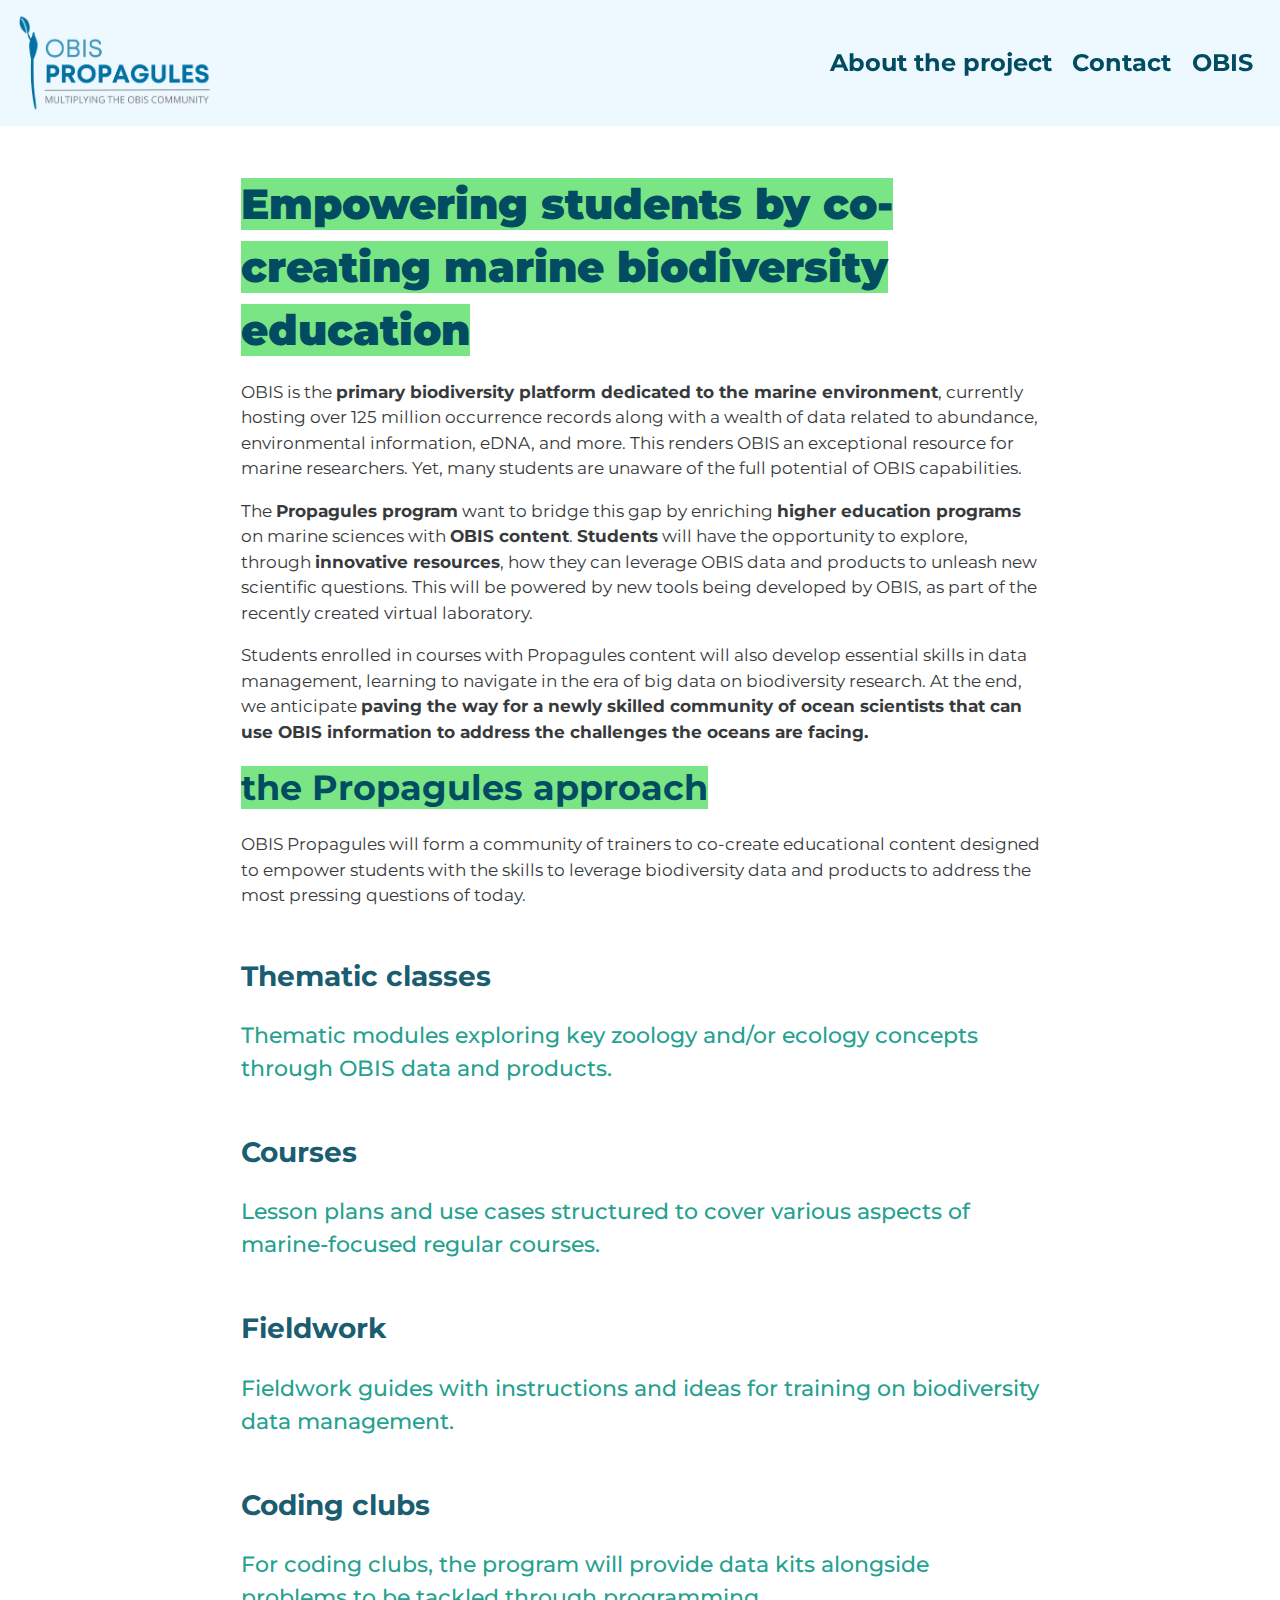
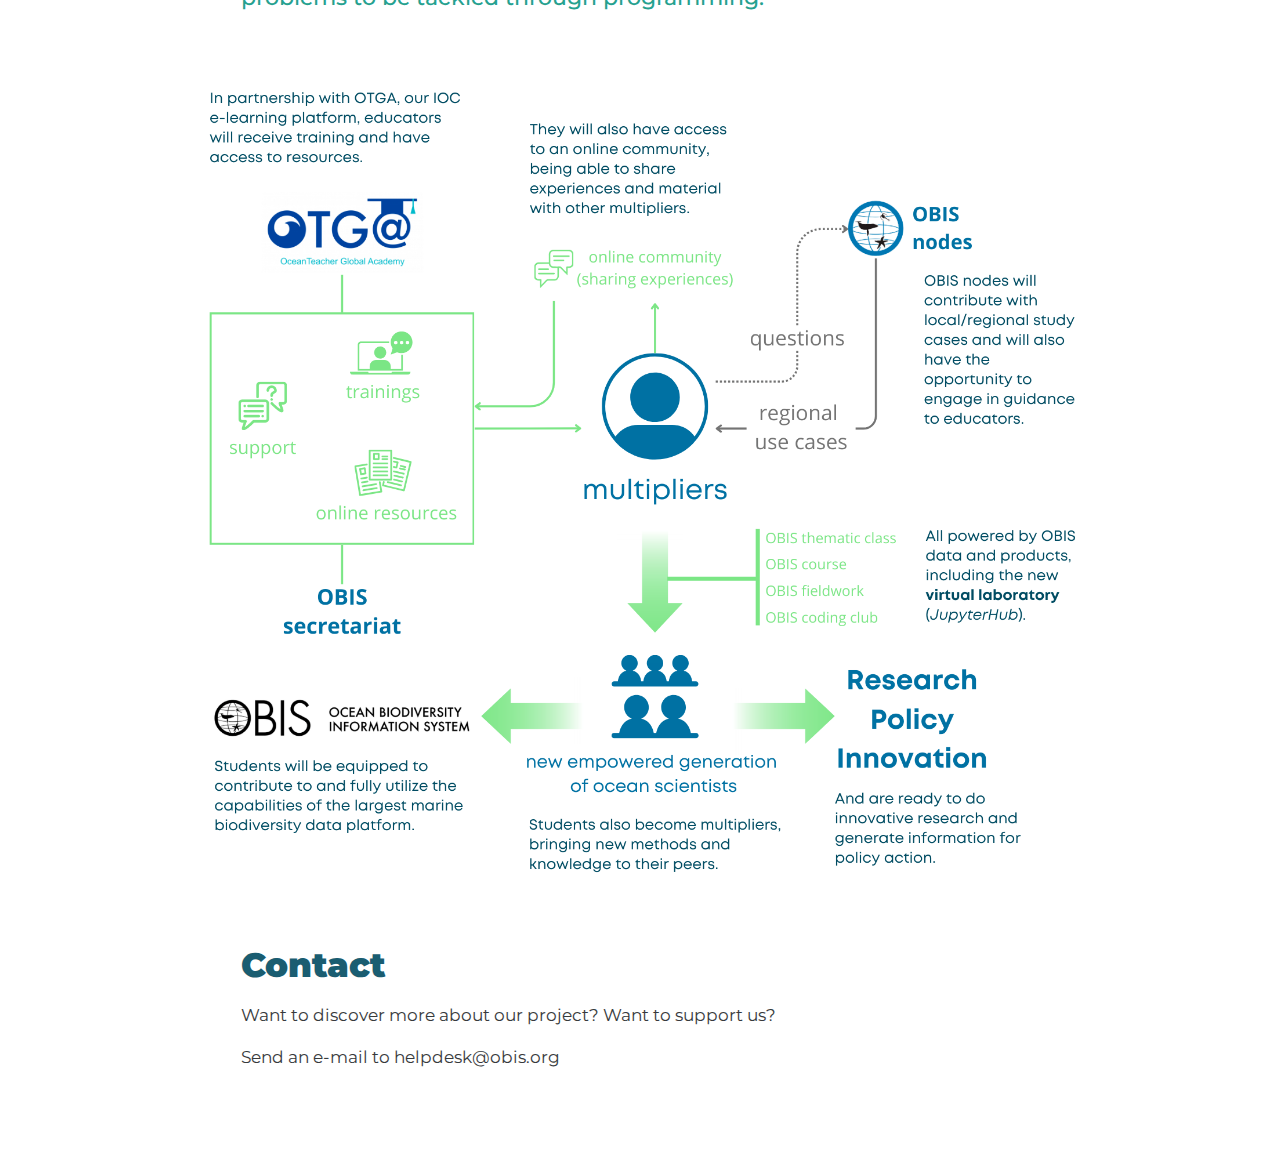
<file: docs/index.html>
<!DOCTYPE html>
<html xmlns="http://www.w3.org/1999/xhtml" lang="en" xml:lang="en"><head>

<meta charset="utf-8">
<meta name="generator" content="quarto-1.3.450">

<meta name="viewport" content="width=device-width, initial-scale=1.0, user-scalable=yes">


<title>propagules - Dynamic learning for a new vision over marine biodiversity</title>
<style>
code{white-space: pre-wrap;}
span.smallcaps{font-variant: small-caps;}
div.columns{display: flex; gap: min(4vw, 1.5em);}
div.column{flex: auto; overflow-x: auto;}
div.hanging-indent{margin-left: 1.5em; text-indent: -1.5em;}
ul.task-list{list-style: none;}
ul.task-list li input[type="checkbox"] {
  width: 0.8em;
  margin: 0 0.8em 0.2em -1em; /* quarto-specific, see https://github.com/quarto-dev/quarto-cli/issues/4556 */ 
  vertical-align: middle;
}
</style>


<script src="site_libs/quarto-nav/quarto-nav.js"></script>
<script src="site_libs/quarto-nav/headroom.min.js"></script>
<script src="site_libs/clipboard/clipboard.min.js"></script>
<script src="site_libs/quarto-html/quarto.js"></script>
<script src="site_libs/quarto-html/popper.min.js"></script>
<script src="site_libs/quarto-html/tippy.umd.min.js"></script>
<script src="site_libs/quarto-html/anchor.min.js"></script>
<link href="site_libs/quarto-html/tippy.css" rel="stylesheet">
<link href="site_libs/quarto-html/quarto-syntax-highlighting.css" rel="stylesheet" id="quarto-text-highlighting-styles">
<script src="site_libs/bootstrap/bootstrap.min.js"></script>
<link href="site_libs/bootstrap/bootstrap-icons.css" rel="stylesheet">
<link href="site_libs/bootstrap/bootstrap.min.css" rel="stylesheet" id="quarto-bootstrap" data-mode="light">
<script id="quarto-search-options" type="application/json">{
  "language": {
    "search-no-results-text": "No results",
    "search-matching-documents-text": "matching documents",
    "search-copy-link-title": "Copy link to search",
    "search-hide-matches-text": "Hide additional matches",
    "search-more-match-text": "more match in this document",
    "search-more-matches-text": "more matches in this document",
    "search-clear-button-title": "Clear",
    "search-detached-cancel-button-title": "Cancel",
    "search-submit-button-title": "Submit",
    "search-label": "Search"
  }
}</script>
<link rel="preconnect" href="https://fonts.googleapis.com">
<link rel="preconnect" href="https://fonts.gstatic.com" crossorigin="">
<link href="https://fonts.googleapis.com/css2?family=Montserrat:ital,wght@0,100..900;1,100..900&amp;display=swap" rel="stylesheet">


<link rel="stylesheet" href="styles.css">
</head>

<body class="nav-fixed fullcontent">

<div id="quarto-search-results"></div>
  <header id="quarto-header" class="headroom fixed-top">
    <nav class="navbar navbar-expand-lg navbar-dark ">
      <div class="navbar-container container-fluid">
      <div class="navbar-brand-container">
    <a href="./index.html" class="navbar-brand navbar-brand-logo">
    <img src="./images/propagules_logo.png" alt="" class="navbar-logo">
    </a>
    <a class="navbar-brand" href="./index.html">
    <span class="navbar-title">propagules</span>
    </a>
  </div>
          <button class="navbar-toggler" type="button" data-bs-toggle="collapse" data-bs-target="#navbarCollapse" aria-controls="navbarCollapse" aria-expanded="false" aria-label="Toggle navigation" onclick="if (window.quartoToggleHeadroom) { window.quartoToggleHeadroom(); }">
  <span class="navbar-toggler-icon"></span>
</button>
          <div class="collapse navbar-collapse" id="navbarCollapse">
            <ul class="navbar-nav navbar-nav-scroll ms-auto">
  <li class="nav-item">
    <a class="nav-link active" href="./index.html" rel="" target="" aria-current="page">
 <span class="menu-text">About the project</span></a>
  </li>  
  <li class="nav-item">
    <a class="nav-link" href="./index.html#contact" rel="" target="">
 <span class="menu-text">Contact</span></a>
  </li>  
  <li class="nav-item">
    <a class="nav-link" href="https://www.obis.org" rel="" target="">
 <span class="menu-text">OBIS</span></a>
  </li>  
</ul>
            <div class="quarto-navbar-tools">
</div>
          </div> <!-- /navcollapse -->
      </div> <!-- /container-fluid -->
    </nav>
</header>
<!-- content -->
<div id="quarto-content" class="quarto-container page-columns page-rows-contents page-layout-article page-navbar">
<!-- sidebar -->
<!-- margin-sidebar -->
    
<!-- main -->
<main class="content page-columns page-full" id="quarto-document-content">

<header id="title-block-header" class="quarto-title-block default">
<div class="quarto-title">
<h1 class="title">Dynamic learning for a new vision over marine biodiversity</h1>
</div>



<div class="quarto-title-meta">

    
  
    
  </div>
  

</header>

<p><span class="alt-title-highlight">Empowering students by co-creating marine biodiversity education<span></span></span></p>
<p>OBIS is the <strong>primary biodiversity platform dedicated to the marine environment</strong>, currently hosting over 125 million occurrence records along with a wealth of data related to abundance, environmental information, eDNA, and more. This renders OBIS an exceptional resource for marine researchers. Yet, many students are unaware of the full potential of OBIS capabilities.</p>
<p>The <strong>Propagules program</strong> want to bridge this gap by enriching <strong>higher education programs</strong> on marine sciences with <strong>OBIS content</strong>. <strong>Students</strong> will have the opportunity to explore, through <strong>innovative resources</strong>, how they can leverage OBIS data and products to unleash new scientific questions. This will be powered by new tools being developed by OBIS, as part of the recently created virtual laboratory.</p>
<p>Students enrolled in courses with Propagules content will also develop essential skills in data management, learning to navigate in the era of big data on biodiversity research. At the end, we anticipate <strong>paving the way for a newly skilled community of ocean scientists that can use OBIS information to address the challenges the oceans are facing.</strong></p>
<p><span class="sub-title-highlight">the Propagules approach</span></p>
<p>OBIS Propagules will form a community of trainers to co-create educational content designed to empower students with the skills to leverage biodiversity data and products to address the most pressing questions of today.</p>
<section id="thematic-classes" class="level2">
<h2 class="anchored" data-anchor-id="thematic-classes">Thematic classes</h2>
<p><span class="sub-text">Thematic modules exploring key zoology and/or ecology concepts through OBIS data and products.</span></p>
</section>
<section id="courses" class="level2">
<h2 class="anchored" data-anchor-id="courses">Courses</h2>
<p><span class="sub-text">Lesson plans and use cases structured to cover various aspects of marine-focused regular courses.</span></p>
</section>
<section id="fieldwork" class="level2">
<h2 class="anchored" data-anchor-id="fieldwork">Fieldwork</h2>
<p><span class="sub-text">Fieldwork guides with instructions and ideas for training on biodiversity data management.</span></p>
</section>
<section id="coding-clubs" class="level2 page-columns page-full">
<h2 class="anchored" data-anchor-id="coding-clubs">Coding clubs</h2>
<p><span class="sub-text">For coding clubs, the program will provide data kits alongside problems to be tackled through programming.</span></p>
<p><br></p>
<div class="column-body-outset">
<p><img src="images/prop_approach.png" class="img-fluid"></p>
</div>
</section>
<section id="contact" class="level1">
<h1>Contact</h1>
<p>Want to discover more about our project? Want to support us?</p>
<p>Send an e-mail to helpdesk@obis.org</p>


</section>

</main> <!-- /main -->
<script id="quarto-html-after-body" type="application/javascript">
window.document.addEventListener("DOMContentLoaded", function (event) {
  const toggleBodyColorMode = (bsSheetEl) => {
    const mode = bsSheetEl.getAttribute("data-mode");
    const bodyEl = window.document.querySelector("body");
    if (mode === "dark") {
      bodyEl.classList.add("quarto-dark");
      bodyEl.classList.remove("quarto-light");
    } else {
      bodyEl.classList.add("quarto-light");
      bodyEl.classList.remove("quarto-dark");
    }
  }
  const toggleBodyColorPrimary = () => {
    const bsSheetEl = window.document.querySelector("link#quarto-bootstrap");
    if (bsSheetEl) {
      toggleBodyColorMode(bsSheetEl);
    }
  }
  toggleBodyColorPrimary();  
  const icon = "";
  const anchorJS = new window.AnchorJS();
  anchorJS.options = {
    placement: 'right',
    icon: icon
  };
  anchorJS.add('.anchored');
  const isCodeAnnotation = (el) => {
    for (const clz of el.classList) {
      if (clz.startsWith('code-annotation-')) {                     
        return true;
      }
    }
    return false;
  }
  const clipboard = new window.ClipboardJS('.code-copy-button', {
    text: function(trigger) {
      const codeEl = trigger.previousElementSibling.cloneNode(true);
      for (const childEl of codeEl.children) {
        if (isCodeAnnotation(childEl)) {
          childEl.remove();
        }
      }
      return codeEl.innerText;
    }
  });
  clipboard.on('success', function(e) {
    // button target
    const button = e.trigger;
    // don't keep focus
    button.blur();
    // flash "checked"
    button.classList.add('code-copy-button-checked');
    var currentTitle = button.getAttribute("title");
    button.setAttribute("title", "Copied!");
    let tooltip;
    if (window.bootstrap) {
      button.setAttribute("data-bs-toggle", "tooltip");
      button.setAttribute("data-bs-placement", "left");
      button.setAttribute("data-bs-title", "Copied!");
      tooltip = new bootstrap.Tooltip(button, 
        { trigger: "manual", 
          customClass: "code-copy-button-tooltip",
          offset: [0, -8]});
      tooltip.show();    
    }
    setTimeout(function() {
      if (tooltip) {
        tooltip.hide();
        button.removeAttribute("data-bs-title");
        button.removeAttribute("data-bs-toggle");
        button.removeAttribute("data-bs-placement");
      }
      button.setAttribute("title", currentTitle);
      button.classList.remove('code-copy-button-checked');
    }, 1000);
    // clear code selection
    e.clearSelection();
  });
  function tippyHover(el, contentFn) {
    const config = {
      allowHTML: true,
      content: contentFn,
      maxWidth: 500,
      delay: 100,
      arrow: false,
      appendTo: function(el) {
          return el.parentElement;
      },
      interactive: true,
      interactiveBorder: 10,
      theme: 'quarto',
      placement: 'bottom-start'
    };
    window.tippy(el, config); 
  }
  const noterefs = window.document.querySelectorAll('a[role="doc-noteref"]');
  for (var i=0; i<noterefs.length; i++) {
    const ref = noterefs[i];
    tippyHover(ref, function() {
      // use id or data attribute instead here
      let href = ref.getAttribute('data-footnote-href') || ref.getAttribute('href');
      try { href = new URL(href).hash; } catch {}
      const id = href.replace(/^#\/?/, "");
      const note = window.document.getElementById(id);
      return note.innerHTML;
    });
  }
      let selectedAnnoteEl;
      const selectorForAnnotation = ( cell, annotation) => {
        let cellAttr = 'data-code-cell="' + cell + '"';
        let lineAttr = 'data-code-annotation="' +  annotation + '"';
        const selector = 'span[' + cellAttr + '][' + lineAttr + ']';
        return selector;
      }
      const selectCodeLines = (annoteEl) => {
        const doc = window.document;
        const targetCell = annoteEl.getAttribute("data-target-cell");
        const targetAnnotation = annoteEl.getAttribute("data-target-annotation");
        const annoteSpan = window.document.querySelector(selectorForAnnotation(targetCell, targetAnnotation));
        const lines = annoteSpan.getAttribute("data-code-lines").split(",");
        const lineIds = lines.map((line) => {
          return targetCell + "-" + line;
        })
        let top = null;
        let height = null;
        let parent = null;
        if (lineIds.length > 0) {
            //compute the position of the single el (top and bottom and make a div)
            const el = window.document.getElementById(lineIds[0]);
            top = el.offsetTop;
            height = el.offsetHeight;
            parent = el.parentElement.parentElement;
          if (lineIds.length > 1) {
            const lastEl = window.document.getElementById(lineIds[lineIds.length - 1]);
            const bottom = lastEl.offsetTop + lastEl.offsetHeight;
            height = bottom - top;
          }
          if (top !== null && height !== null && parent !== null) {
            // cook up a div (if necessary) and position it 
            let div = window.document.getElementById("code-annotation-line-highlight");
            if (div === null) {
              div = window.document.createElement("div");
              div.setAttribute("id", "code-annotation-line-highlight");
              div.style.position = 'absolute';
              parent.appendChild(div);
            }
            div.style.top = top - 2 + "px";
            div.style.height = height + 4 + "px";
            let gutterDiv = window.document.getElementById("code-annotation-line-highlight-gutter");
            if (gutterDiv === null) {
              gutterDiv = window.document.createElement("div");
              gutterDiv.setAttribute("id", "code-annotation-line-highlight-gutter");
              gutterDiv.style.position = 'absolute';
              const codeCell = window.document.getElementById(targetCell);
              const gutter = codeCell.querySelector('.code-annotation-gutter');
              gutter.appendChild(gutterDiv);
            }
            gutterDiv.style.top = top - 2 + "px";
            gutterDiv.style.height = height + 4 + "px";
          }
          selectedAnnoteEl = annoteEl;
        }
      };
      const unselectCodeLines = () => {
        const elementsIds = ["code-annotation-line-highlight", "code-annotation-line-highlight-gutter"];
        elementsIds.forEach((elId) => {
          const div = window.document.getElementById(elId);
          if (div) {
            div.remove();
          }
        });
        selectedAnnoteEl = undefined;
      };
      // Attach click handler to the DT
      const annoteDls = window.document.querySelectorAll('dt[data-target-cell]');
      for (const annoteDlNode of annoteDls) {
        annoteDlNode.addEventListener('click', (event) => {
          const clickedEl = event.target;
          if (clickedEl !== selectedAnnoteEl) {
            unselectCodeLines();
            const activeEl = window.document.querySelector('dt[data-target-cell].code-annotation-active');
            if (activeEl) {
              activeEl.classList.remove('code-annotation-active');
            }
            selectCodeLines(clickedEl);
            clickedEl.classList.add('code-annotation-active');
          } else {
            // Unselect the line
            unselectCodeLines();
            clickedEl.classList.remove('code-annotation-active');
          }
        });
      }
  const findCites = (el) => {
    const parentEl = el.parentElement;
    if (parentEl) {
      const cites = parentEl.dataset.cites;
      if (cites) {
        return {
          el,
          cites: cites.split(' ')
        };
      } else {
        return findCites(el.parentElement)
      }
    } else {
      return undefined;
    }
  };
  var bibliorefs = window.document.querySelectorAll('a[role="doc-biblioref"]');
  for (var i=0; i<bibliorefs.length; i++) {
    const ref = bibliorefs[i];
    const citeInfo = findCites(ref);
    if (citeInfo) {
      tippyHover(citeInfo.el, function() {
        var popup = window.document.createElement('div');
        citeInfo.cites.forEach(function(cite) {
          var citeDiv = window.document.createElement('div');
          citeDiv.classList.add('hanging-indent');
          citeDiv.classList.add('csl-entry');
          var biblioDiv = window.document.getElementById('ref-' + cite);
          if (biblioDiv) {
            citeDiv.innerHTML = biblioDiv.innerHTML;
          }
          popup.appendChild(citeDiv);
        });
        return popup.innerHTML;
      });
    }
  }
});
</script>
</div> <!-- /content -->



</body></html>
</file>
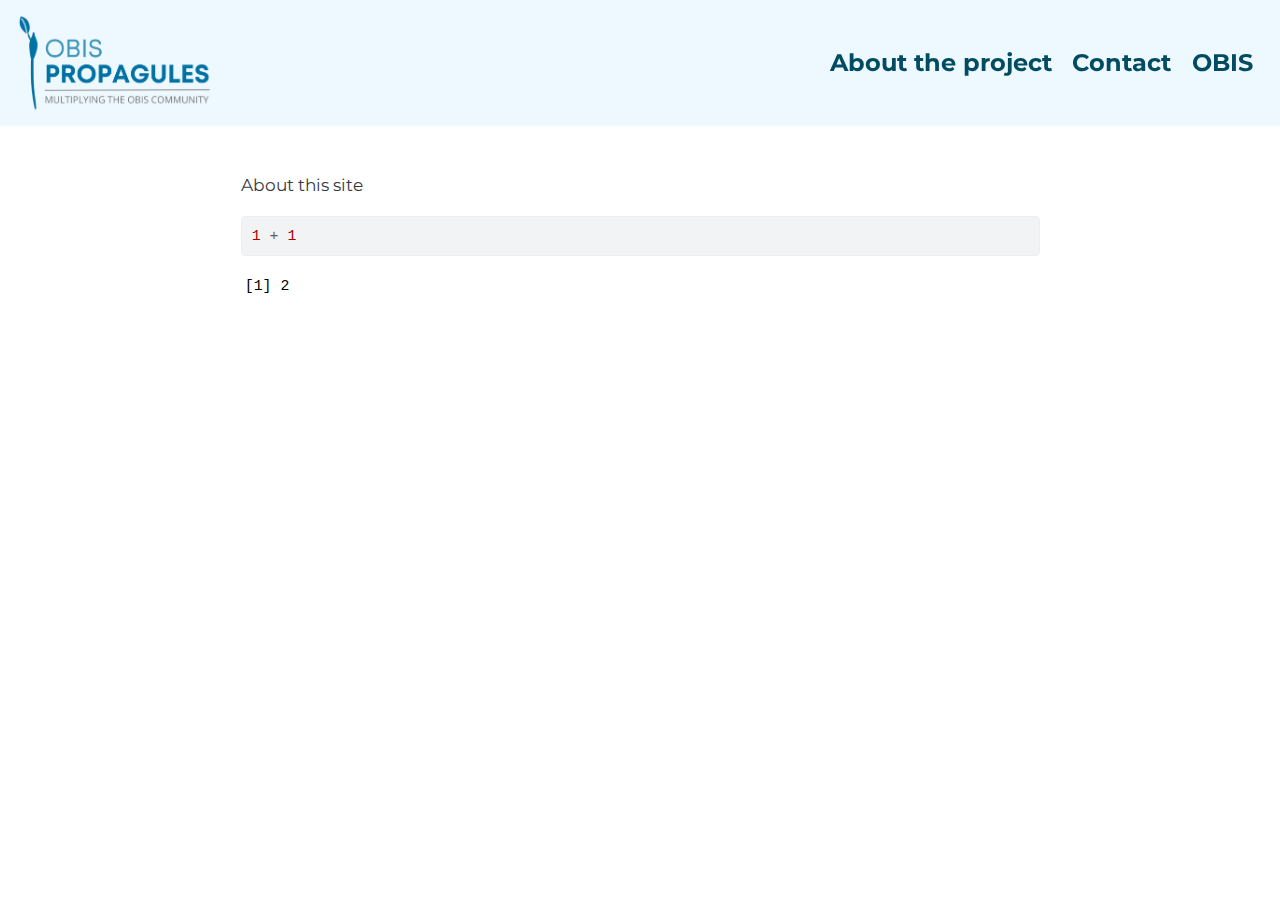
<file: docs/about.html>
<!DOCTYPE html>
<html xmlns="http://www.w3.org/1999/xhtml" lang="en" xml:lang="en"><head>

<meta charset="utf-8">
<meta name="generator" content="quarto-1.3.450">

<meta name="viewport" content="width=device-width, initial-scale=1.0, user-scalable=yes">


<title>propagules - About</title>
<style>
code{white-space: pre-wrap;}
span.smallcaps{font-variant: small-caps;}
div.columns{display: flex; gap: min(4vw, 1.5em);}
div.column{flex: auto; overflow-x: auto;}
div.hanging-indent{margin-left: 1.5em; text-indent: -1.5em;}
ul.task-list{list-style: none;}
ul.task-list li input[type="checkbox"] {
  width: 0.8em;
  margin: 0 0.8em 0.2em -1em; /* quarto-specific, see https://github.com/quarto-dev/quarto-cli/issues/4556 */ 
  vertical-align: middle;
}
/* CSS for syntax highlighting */
pre > code.sourceCode { white-space: pre; position: relative; }
pre > code.sourceCode > span { display: inline-block; line-height: 1.25; }
pre > code.sourceCode > span:empty { height: 1.2em; }
.sourceCode { overflow: visible; }
code.sourceCode > span { color: inherit; text-decoration: inherit; }
div.sourceCode { margin: 1em 0; }
pre.sourceCode { margin: 0; }
@media screen {
div.sourceCode { overflow: auto; }
}
@media print {
pre > code.sourceCode { white-space: pre-wrap; }
pre > code.sourceCode > span { text-indent: -5em; padding-left: 5em; }
}
pre.numberSource code
  { counter-reset: source-line 0; }
pre.numberSource code > span
  { position: relative; left: -4em; counter-increment: source-line; }
pre.numberSource code > span > a:first-child::before
  { content: counter(source-line);
    position: relative; left: -1em; text-align: right; vertical-align: baseline;
    border: none; display: inline-block;
    -webkit-touch-callout: none; -webkit-user-select: none;
    -khtml-user-select: none; -moz-user-select: none;
    -ms-user-select: none; user-select: none;
    padding: 0 4px; width: 4em;
  }
pre.numberSource { margin-left: 3em;  padding-left: 4px; }
div.sourceCode
  {   }
@media screen {
pre > code.sourceCode > span > a:first-child::before { text-decoration: underline; }
}
</style>


<script src="site_libs/quarto-nav/quarto-nav.js"></script>
<script src="site_libs/quarto-nav/headroom.min.js"></script>
<script src="site_libs/clipboard/clipboard.min.js"></script>
<script src="site_libs/quarto-html/quarto.js"></script>
<script src="site_libs/quarto-html/popper.min.js"></script>
<script src="site_libs/quarto-html/tippy.umd.min.js"></script>
<script src="site_libs/quarto-html/anchor.min.js"></script>
<link href="site_libs/quarto-html/tippy.css" rel="stylesheet">
<link href="site_libs/quarto-html/quarto-syntax-highlighting.css" rel="stylesheet" id="quarto-text-highlighting-styles">
<script src="site_libs/bootstrap/bootstrap.min.js"></script>
<link href="site_libs/bootstrap/bootstrap-icons.css" rel="stylesheet">
<link href="site_libs/bootstrap/bootstrap.min.css" rel="stylesheet" id="quarto-bootstrap" data-mode="light">
<script id="quarto-search-options" type="application/json">{
  "language": {
    "search-no-results-text": "No results",
    "search-matching-documents-text": "matching documents",
    "search-copy-link-title": "Copy link to search",
    "search-hide-matches-text": "Hide additional matches",
    "search-more-match-text": "more match in this document",
    "search-more-matches-text": "more matches in this document",
    "search-clear-button-title": "Clear",
    "search-detached-cancel-button-title": "Cancel",
    "search-submit-button-title": "Submit",
    "search-label": "Search"
  }
}</script>
<link rel="preconnect" href="https://fonts.googleapis.com">
<link rel="preconnect" href="https://fonts.gstatic.com" crossorigin="">
<link href="https://fonts.googleapis.com/css2?family=Montserrat:ital,wght@0,100..900;1,100..900&amp;display=swap" rel="stylesheet">


<link rel="stylesheet" href="styles.css">
</head>

<body class="nav-fixed fullcontent">

<div id="quarto-search-results"></div>
  <header id="quarto-header" class="headroom fixed-top">
    <nav class="navbar navbar-expand-lg navbar-dark ">
      <div class="navbar-container container-fluid">
      <div class="navbar-brand-container">
    <a href="./index.html" class="navbar-brand navbar-brand-logo">
    <img src="./images/propagules_logo.png" alt="" class="navbar-logo">
    </a>
    <a class="navbar-brand" href="./index.html">
    <span class="navbar-title">propagules</span>
    </a>
  </div>
          <button class="navbar-toggler" type="button" data-bs-toggle="collapse" data-bs-target="#navbarCollapse" aria-controls="navbarCollapse" aria-expanded="false" aria-label="Toggle navigation" onclick="if (window.quartoToggleHeadroom) { window.quartoToggleHeadroom(); }">
  <span class="navbar-toggler-icon"></span>
</button>
          <div class="collapse navbar-collapse" id="navbarCollapse">
            <ul class="navbar-nav navbar-nav-scroll ms-auto">
  <li class="nav-item">
    <a class="nav-link" href="./index.html" rel="" target="">
 <span class="menu-text">About the project</span></a>
  </li>  
  <li class="nav-item">
    <a class="nav-link" href="./index.html#contact" rel="" target="">
 <span class="menu-text">Contact</span></a>
  </li>  
  <li class="nav-item">
    <a class="nav-link" href="https://www.obis.org" rel="" target="">
 <span class="menu-text">OBIS</span></a>
  </li>  
</ul>
            <div class="quarto-navbar-tools">
</div>
          </div> <!-- /navcollapse -->
      </div> <!-- /container-fluid -->
    </nav>
</header>
<!-- content -->
<div id="quarto-content" class="quarto-container page-columns page-rows-contents page-layout-article page-navbar">
<!-- sidebar -->
<!-- margin-sidebar -->
    
<!-- main -->
<main class="content" id="quarto-document-content">

<header id="title-block-header" class="quarto-title-block default">
<div class="quarto-title">
<h1 class="title">About</h1>
</div>



<div class="quarto-title-meta">

    
  
    
  </div>
  

</header>

<p>About this site</p>
<div class="cell">
<div class="sourceCode cell-code" id="cb1"><pre class="sourceCode r code-with-copy"><code class="sourceCode r"><span id="cb1-1"><a href="#cb1-1" aria-hidden="true" tabindex="-1"></a><span class="dv">1</span> <span class="sc">+</span> <span class="dv">1</span></span></code><button title="Copy to Clipboard" class="code-copy-button"><i class="bi"></i></button></pre></div>
<div class="cell-output cell-output-stdout">
<pre><code>[1] 2</code></pre>
</div>
</div>



</main> <!-- /main -->
<script id="quarto-html-after-body" type="application/javascript">
window.document.addEventListener("DOMContentLoaded", function (event) {
  const toggleBodyColorMode = (bsSheetEl) => {
    const mode = bsSheetEl.getAttribute("data-mode");
    const bodyEl = window.document.querySelector("body");
    if (mode === "dark") {
      bodyEl.classList.add("quarto-dark");
      bodyEl.classList.remove("quarto-light");
    } else {
      bodyEl.classList.add("quarto-light");
      bodyEl.classList.remove("quarto-dark");
    }
  }
  const toggleBodyColorPrimary = () => {
    const bsSheetEl = window.document.querySelector("link#quarto-bootstrap");
    if (bsSheetEl) {
      toggleBodyColorMode(bsSheetEl);
    }
  }
  toggleBodyColorPrimary();  
  const icon = "";
  const anchorJS = new window.AnchorJS();
  anchorJS.options = {
    placement: 'right',
    icon: icon
  };
  anchorJS.add('.anchored');
  const isCodeAnnotation = (el) => {
    for (const clz of el.classList) {
      if (clz.startsWith('code-annotation-')) {                     
        return true;
      }
    }
    return false;
  }
  const clipboard = new window.ClipboardJS('.code-copy-button', {
    text: function(trigger) {
      const codeEl = trigger.previousElementSibling.cloneNode(true);
      for (const childEl of codeEl.children) {
        if (isCodeAnnotation(childEl)) {
          childEl.remove();
        }
      }
      return codeEl.innerText;
    }
  });
  clipboard.on('success', function(e) {
    // button target
    const button = e.trigger;
    // don't keep focus
    button.blur();
    // flash "checked"
    button.classList.add('code-copy-button-checked');
    var currentTitle = button.getAttribute("title");
    button.setAttribute("title", "Copied!");
    let tooltip;
    if (window.bootstrap) {
      button.setAttribute("data-bs-toggle", "tooltip");
      button.setAttribute("data-bs-placement", "left");
      button.setAttribute("data-bs-title", "Copied!");
      tooltip = new bootstrap.Tooltip(button, 
        { trigger: "manual", 
          customClass: "code-copy-button-tooltip",
          offset: [0, -8]});
      tooltip.show();    
    }
    setTimeout(function() {
      if (tooltip) {
        tooltip.hide();
        button.removeAttribute("data-bs-title");
        button.removeAttribute("data-bs-toggle");
        button.removeAttribute("data-bs-placement");
      }
      button.setAttribute("title", currentTitle);
      button.classList.remove('code-copy-button-checked');
    }, 1000);
    // clear code selection
    e.clearSelection();
  });
  function tippyHover(el, contentFn) {
    const config = {
      allowHTML: true,
      content: contentFn,
      maxWidth: 500,
      delay: 100,
      arrow: false,
      appendTo: function(el) {
          return el.parentElement;
      },
      interactive: true,
      interactiveBorder: 10,
      theme: 'quarto',
      placement: 'bottom-start'
    };
    window.tippy(el, config); 
  }
  const noterefs = window.document.querySelectorAll('a[role="doc-noteref"]');
  for (var i=0; i<noterefs.length; i++) {
    const ref = noterefs[i];
    tippyHover(ref, function() {
      // use id or data attribute instead here
      let href = ref.getAttribute('data-footnote-href') || ref.getAttribute('href');
      try { href = new URL(href).hash; } catch {}
      const id = href.replace(/^#\/?/, "");
      const note = window.document.getElementById(id);
      return note.innerHTML;
    });
  }
      let selectedAnnoteEl;
      const selectorForAnnotation = ( cell, annotation) => {
        let cellAttr = 'data-code-cell="' + cell + '"';
        let lineAttr = 'data-code-annotation="' +  annotation + '"';
        const selector = 'span[' + cellAttr + '][' + lineAttr + ']';
        return selector;
      }
      const selectCodeLines = (annoteEl) => {
        const doc = window.document;
        const targetCell = annoteEl.getAttribute("data-target-cell");
        const targetAnnotation = annoteEl.getAttribute("data-target-annotation");
        const annoteSpan = window.document.querySelector(selectorForAnnotation(targetCell, targetAnnotation));
        const lines = annoteSpan.getAttribute("data-code-lines").split(",");
        const lineIds = lines.map((line) => {
          return targetCell + "-" + line;
        })
        let top = null;
        let height = null;
        let parent = null;
        if (lineIds.length > 0) {
            //compute the position of the single el (top and bottom and make a div)
            const el = window.document.getElementById(lineIds[0]);
            top = el.offsetTop;
            height = el.offsetHeight;
            parent = el.parentElement.parentElement;
          if (lineIds.length > 1) {
            const lastEl = window.document.getElementById(lineIds[lineIds.length - 1]);
            const bottom = lastEl.offsetTop + lastEl.offsetHeight;
            height = bottom - top;
          }
          if (top !== null && height !== null && parent !== null) {
            // cook up a div (if necessary) and position it 
            let div = window.document.getElementById("code-annotation-line-highlight");
            if (div === null) {
              div = window.document.createElement("div");
              div.setAttribute("id", "code-annotation-line-highlight");
              div.style.position = 'absolute';
              parent.appendChild(div);
            }
            div.style.top = top - 2 + "px";
            div.style.height = height + 4 + "px";
            let gutterDiv = window.document.getElementById("code-annotation-line-highlight-gutter");
            if (gutterDiv === null) {
              gutterDiv = window.document.createElement("div");
              gutterDiv.setAttribute("id", "code-annotation-line-highlight-gutter");
              gutterDiv.style.position = 'absolute';
              const codeCell = window.document.getElementById(targetCell);
              const gutter = codeCell.querySelector('.code-annotation-gutter');
              gutter.appendChild(gutterDiv);
            }
            gutterDiv.style.top = top - 2 + "px";
            gutterDiv.style.height = height + 4 + "px";
          }
          selectedAnnoteEl = annoteEl;
        }
      };
      const unselectCodeLines = () => {
        const elementsIds = ["code-annotation-line-highlight", "code-annotation-line-highlight-gutter"];
        elementsIds.forEach((elId) => {
          const div = window.document.getElementById(elId);
          if (div) {
            div.remove();
          }
        });
        selectedAnnoteEl = undefined;
      };
      // Attach click handler to the DT
      const annoteDls = window.document.querySelectorAll('dt[data-target-cell]');
      for (const annoteDlNode of annoteDls) {
        annoteDlNode.addEventListener('click', (event) => {
          const clickedEl = event.target;
          if (clickedEl !== selectedAnnoteEl) {
            unselectCodeLines();
            const activeEl = window.document.querySelector('dt[data-target-cell].code-annotation-active');
            if (activeEl) {
              activeEl.classList.remove('code-annotation-active');
            }
            selectCodeLines(clickedEl);
            clickedEl.classList.add('code-annotation-active');
          } else {
            // Unselect the line
            unselectCodeLines();
            clickedEl.classList.remove('code-annotation-active');
          }
        });
      }
  const findCites = (el) => {
    const parentEl = el.parentElement;
    if (parentEl) {
      const cites = parentEl.dataset.cites;
      if (cites) {
        return {
          el,
          cites: cites.split(' ')
        };
      } else {
        return findCites(el.parentElement)
      }
    } else {
      return undefined;
    }
  };
  var bibliorefs = window.document.querySelectorAll('a[role="doc-biblioref"]');
  for (var i=0; i<bibliorefs.length; i++) {
    const ref = bibliorefs[i];
    const citeInfo = findCites(ref);
    if (citeInfo) {
      tippyHover(citeInfo.el, function() {
        var popup = window.document.createElement('div');
        citeInfo.cites.forEach(function(cite) {
          var citeDiv = window.document.createElement('div');
          citeDiv.classList.add('hanging-indent');
          citeDiv.classList.add('csl-entry');
          var biblioDiv = window.document.getElementById('ref-' + cite);
          if (biblioDiv) {
            citeDiv.innerHTML = biblioDiv.innerHTML;
          }
          popup.appendChild(citeDiv);
        });
        return popup.innerHTML;
      });
    }
  }
});
</script>
</div> <!-- /content -->



</body></html>
</file>
<file: docs/site_libs/quarto-html/tippy.css>
.tippy-box[data-animation=fade][data-state=hidden]{opacity:0}[data-tippy-root]{max-width:calc(100vw - 10px)}.tippy-box{position:relative;background-color:#333;color:#fff;border-radius:4px;font-size:14px;line-height:1.4;white-space:normal;outline:0;transition-property:transform,visibility,opacity}.tippy-box[data-placement^=top]>.tippy-arrow{bottom:0}.tippy-box[data-placement^=top]>.tippy-arrow:before{bottom:-7px;left:0;border-width:8px 8px 0;border-top-color:initial;transform-origin:center top}.tippy-box[data-placement^=bottom]>.tippy-arrow{top:0}.tippy-box[data-placement^=bottom]>.tippy-arrow:before{top:-7px;left:0;border-width:0 8px 8px;border-bottom-color:initial;transform-origin:center bottom}.tippy-box[data-placement^=left]>.tippy-arrow{right:0}.tippy-box[data-placement^=left]>.tippy-arrow:before{border-width:8px 0 8px 8px;border-left-color:initial;right:-7px;transform-origin:center left}.tippy-box[data-placement^=right]>.tippy-arrow{left:0}.tippy-box[data-placement^=right]>.tippy-arrow:before{left:-7px;border-width:8px 8px 8px 0;border-right-color:initial;transform-origin:center right}.tippy-box[data-inertia][data-state=visible]{transition-timing-function:cubic-bezier(.54,1.5,.38,1.11)}.tippy-arrow{width:16px;height:16px;color:#333}.tippy-arrow:before{content:"";position:absolute;border-color:transparent;border-style:solid}.tippy-content{position:relative;padding:5px 9px;z-index:1}
</file>
<file: docs/site_libs/quarto-html/quarto-syntax-highlighting.css>
/* quarto syntax highlight colors */
:root {
  --quarto-hl-ot-color: #003B4F;
  --quarto-hl-at-color: #657422;
  --quarto-hl-ss-color: #20794D;
  --quarto-hl-an-color: #5E5E5E;
  --quarto-hl-fu-color: #4758AB;
  --quarto-hl-st-color: #20794D;
  --quarto-hl-cf-color: #003B4F;
  --quarto-hl-op-color: #5E5E5E;
  --quarto-hl-er-color: #AD0000;
  --quarto-hl-bn-color: #AD0000;
  --quarto-hl-al-color: #AD0000;
  --quarto-hl-va-color: #111111;
  --quarto-hl-bu-color: inherit;
  --quarto-hl-ex-color: inherit;
  --quarto-hl-pp-color: #AD0000;
  --quarto-hl-in-color: #5E5E5E;
  --quarto-hl-vs-color: #20794D;
  --quarto-hl-wa-color: #5E5E5E;
  --quarto-hl-do-color: #5E5E5E;
  --quarto-hl-im-color: #00769E;
  --quarto-hl-ch-color: #20794D;
  --quarto-hl-dt-color: #AD0000;
  --quarto-hl-fl-color: #AD0000;
  --quarto-hl-co-color: #5E5E5E;
  --quarto-hl-cv-color: #5E5E5E;
  --quarto-hl-cn-color: #8f5902;
  --quarto-hl-sc-color: #5E5E5E;
  --quarto-hl-dv-color: #AD0000;
  --quarto-hl-kw-color: #003B4F;
}

/* other quarto variables */
:root {
  --quarto-font-monospace: SFMono-Regular, Menlo, Monaco, Consolas, "Liberation Mono", "Courier New", monospace;
}

pre > code.sourceCode > span {
  color: #003B4F;
}

code span {
  color: #003B4F;
}

code.sourceCode > span {
  color: #003B4F;
}

div.sourceCode,
div.sourceCode pre.sourceCode {
  color: #003B4F;
}

code span.ot {
  color: #003B4F;
  font-style: inherit;
}

code span.at {
  color: #657422;
  font-style: inherit;
}

code span.ss {
  color: #20794D;
  font-style: inherit;
}

code span.an {
  color: #5E5E5E;
  font-style: inherit;
}

code span.fu {
  color: #4758AB;
  font-style: inherit;
}

code span.st {
  color: #20794D;
  font-style: inherit;
}

code span.cf {
  color: #003B4F;
  font-style: inherit;
}

code span.op {
  color: #5E5E5E;
  font-style: inherit;
}

code span.er {
  color: #AD0000;
  font-style: inherit;
}

code span.bn {
  color: #AD0000;
  font-style: inherit;
}

code span.al {
  color: #AD0000;
  font-style: inherit;
}

code span.va {
  color: #111111;
  font-style: inherit;
}

code span.bu {
  font-style: inherit;
}

code span.ex {
  font-style: inherit;
}

code span.pp {
  color: #AD0000;
  font-style: inherit;
}

code span.in {
  color: #5E5E5E;
  font-style: inherit;
}

code span.vs {
  color: #20794D;
  font-style: inherit;
}

code span.wa {
  color: #5E5E5E;
  font-style: italic;
}

code span.do {
  color: #5E5E5E;
  font-style: italic;
}

code span.im {
  color: #00769E;
  font-style: inherit;
}

code span.ch {
  color: #20794D;
  font-style: inherit;
}

code span.dt {
  color: #AD0000;
  font-style: inherit;
}

code span.fl {
  color: #AD0000;
  font-style: inherit;
}

code span.co {
  color: #5E5E5E;
  font-style: inherit;
}

code span.cv {
  color: #5E5E5E;
  font-style: italic;
}

code span.cn {
  color: #8f5902;
  font-style: inherit;
}

code span.sc {
  color: #5E5E5E;
  font-style: inherit;
}

code span.dv {
  color: #AD0000;
  font-style: inherit;
}

code span.kw {
  color: #003B4F;
  font-style: inherit;
}

.prevent-inlining {
  content: "</";
}

/*# sourceMappingURL=debc5d5d77c3f9108843748ff7464032.css.map */
</file>
<file: docs/styles.css>
/* css styles */
.navbar-brand {
    display: none;
}

.navbar-logo{
  height: 98px !important;
  width: 200px !important;
  max-width: unset !important;
  max-height: unset !important;
}

span.menu-text {
    font-size: 24px;
    font-weight: 700;
    color: #024c62;
}

.title {
  display: none;
}

.alt-title {
  font-weight: 900;
  color: #024c62;
  font-size: calc(1.8rem + 0.9vw);
}

.alt-title-highlight {
  font-weight: 900;
  color: #024c62;
  background-color: #7ae584;
  font-size: calc(1.8rem + 0.9vw);
}

.sub-title-highlight {
  font-weight: 700;
  color: #024c62;
  background-color: #7ae584;
  font-size: calc(1.4rem + 0.9vw);
}

h2.anchored {
  font-weight: 700 !important;
  color: #024c62 !important;
  border-bottom: none !important;
}

.sub-text {
  font-weight: 500 !important;
  font-size: 1.3rem;
  color: #25A18F;
}

h1 {
  font-weight: 900;
  color: #024c62;
}
</file>
